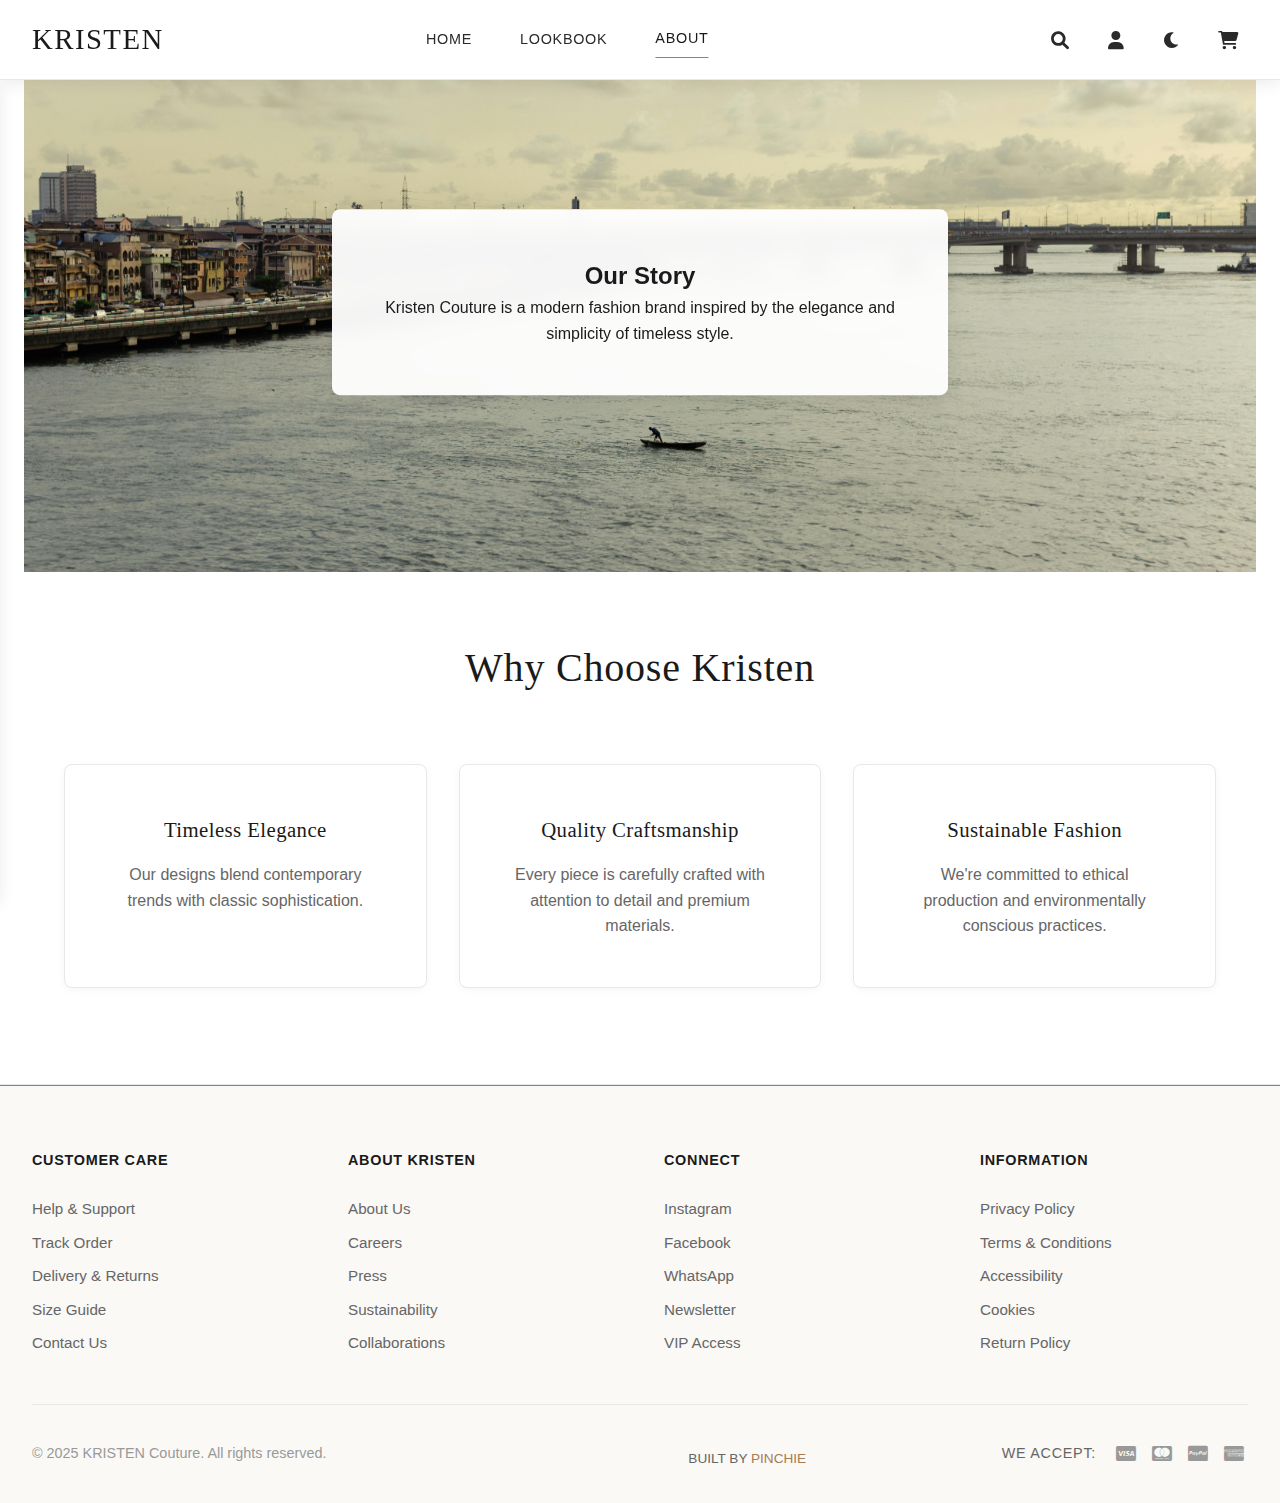
<file: about.html>
<!DOCTYPE html>
<html lang="en">
<head>

  <meta charset="UTF-8" />
  <meta name="viewport" content="width=device-width, initial-scale=1" />
  <meta name="description" content="Discover Kristen Couture - Premium fashion and designer clothing. Shop our latest collection of elegant pieces.">
  <meta name="keywords" content="fashion, couture, clothing, designer">
  <meta property="og:title" content="Kristen Couture | Premium Fashion">
  <meta property="og:description" content="Explore our exclusive collection of designer pieces.">
  <meta property="og:image" content="images/Favicon/HERO.png">
  <title>About - Kristen Couture</title>


  <link rel="stylesheet" href="assets/css/style.css" />
  <link href="https://fonts.googleapis.com/css2?family=Great+Vibes&family=Montserrat:ital,wght@0,300;0,600;1,300&display=swap" rel="stylesheet" />
  <link rel="stylesheet" href="https://cdnjs.cloudflare.com/ajax/libs/font-awesome/6.0.0/css/all.min.css" />
</head>
<body>
  <header class="site-header">
    <div class="header-top">
      <div class="header-container">
        <!-- Left: Mobile Menu & Logo -->
        <div class="header-left">
          <button class="hamburger-menu" aria-label="Menu"><i class="fa fa-bars"></i></button>
          <a href="index.html" class="logo">KRISTEN</a>
        </div>

        <!-- Center: Nav -->
        <nav class="nav-menu">
          <a href="index.html" class="nav-link">HOME</a>
          <a href="shop.html" class="nav-link">LOOKBOOK</a>
          <a href="about.html" class="nav-link active">ABOUT</a>
          <a href="https://kristen-co-couture.myshopify.com/?utm_source=ig&utm_medium=social&utm_content=link_in_bio&fbclid=PAZXh0bgNhZW0CMTEAc3J0YwZhcHBfaWQMMjU2MjgxMDQwNTU4AAGnTAFWIDWtXis4B1eoWTUVSQyJpNinX9MGaI4sxsl6_3Jyenq8BA8UDaoik5U_aem_ZAkHf1nfCRZg3feGDn87eQ" 
             target="_blank" 
             rel="noopener noreferrer" 
             class="nav-link shopify-nav">
            SHOP NOW
          </a>
        </nav>

        <!-- Right: Icons -->
        <div class="header-right">
          <button class="icon-btn search-trigger" aria-label="Search"><i class="fa fa-search"></i></button>
          <a href="index.html" class="icon-btn" aria-label="Account"><i class="fa fa-user"></i></a>
          <a href="cart.html" class="icon-btn cart-trigger" aria-label="Cart">
            <i class="fa fa-shopping-cart"></i>
            <span class="cart-badge">0</span>
          </a>
        </div>
      </div>
    </div>
  </header>

  <!-- Mobile Menu Overlay -->
  <div class="mobile-menu-overlay">
    <ul class="mobile-nav-list">
      <li><a href="index.html" class="mobile-nav-link">Home</a></li>
      <li><a href="shop.html" class="mobile-nav-link">Lookbook</a></li>
      <li><a href="about.html" class="mobile-nav-link">About</a></li>
      <li><a href="https://kristen-co-couture.myshopify.com/?utm_source=ig&utm_medium=social&utm_content=link_in_bio&fbclid=PAZXh0bgNhZW0CMTEAc3J0YwZhcHBfaWQMMjU2MjgxMDQwNTU4AAGnTAFWIDWtXis4B1eoWTUVSQyJpNinX9MGaI4sxsl6_3Jyenq8BA8UDaoik5U_aem_ZAkHf1nfCRZg3feGDn87eQ" 
             target="_blank" 
             rel="noopener noreferrer" 
             class="mobile-nav-link shopify-nav">
        Shop Now <i class="fas fa-external-link-alt"></i>
      </a></li>
    </ul>
  </div>

  <!-- Search Overlay -->
  <div class="search-overlay">
    <div class="search-box">
      <button class="close-search" aria-label="Close Search">&times;</button>
      <input type="text" placeholder="Search products..." />
    </div>
  </div>

  <main>
    <section class="about-banner">
      <img src="images/Lagos.jpg" alt="About Banner" class="about-banner-image" />
      <div class="about-text-overlay">
        <h2>Our Story</h2>
        <p>
          Kristen Couture is a modern fashion brand inspired by the elegance and simplicity of timeless style.
        </p>
      </div>
    </section>

    <!-- Additional About Content -->
    <section class="features">
      <h2 class="section-heading">Why Choose Kristen</h2>
      <div class="features-grid">
        <div class="feature-item">
          <h3>Timeless Elegance</h3>
          <p>Our designs blend contemporary trends with classic sophistication.</p>
        </div>
        <div class="feature-item">
          <h3>Quality Craftsmanship</h3>
          <p>Every piece is carefully crafted with attention to detail and premium materials.</p>
        </div>
        <div class="feature-item">
          <h3>Sustainable Fashion</h3>
          <p>We're committed to ethical production and environmentally conscious practices.</p>
        </div>
      </div>
    </section>
  </main>

  <!-- Scroll to Top Button -->
  <button id="scroll-to-top" class="scroll-btn" aria-label="Scroll to top">
    <i class="fas fa-chevron-up"></i>
  </button>

  <!-- Scroll to Bottom Button -->
  <button id="scroll-to-bottom" class="scroll-btn" aria-label="Scroll to bottom">
    <i class="fas fa-chevron-down"></i>
  </button>

  <footer class="site-footer">
    <div class="footer-content">
      <div class="footer-section">
        <h4 class="footer-title">CUSTOMER CARE</h4>
        <ul class="footer-links">
          <li><a href="#">Help & Support</a></li>
          <li><a href="#">Track Order</a></li>
          <li><a href="#">Delivery & Returns</a></li>
          <li><a href="#">Size Guide</a></li>
          <li><a href="#">Contact Us</a></li>
        </ul>
      </div>

      <div class="footer-section">
        <h4 class="footer-title">ABOUT KRISTEN</h4>
        <ul class="footer-links">
          <li><a href="about.html">About Us</a></li>
          <li><a href="#">Careers</a></li>
          <li><a href="#">Press</a></li>
          <li><a href="#">Sustainability</a></li>
          <li><a href="#">Collaborations</a></li>
        </ul>
      </div>

      <div class="footer-section">
        <h4 class="footer-title">CONNECT</h4>
        <ul class="footer-links">
          <li><a href="https://instagram.com/kristen_rtw_couture" target="_blank" rel="noopener noreferrer">Instagram</a></li>
          <li><a href="https://facebook.com/" target="_blank" rel="noopener noreferrer">Facebook</a></li>
          <li><a href="https://wa.me/" target="_blank" rel="noopener noreferrer">WhatsApp</a></li>
          <li><a href="#">Newsletter</a></li>
          <li><a href="#">VIP Access</a></li>
        </ul>
      </div>

      <div class="footer-section">
        <h4 class="footer-title">INFORMATION</h4>
        <ul class="footer-links">
          <li><a href="#">Privacy Policy</a></li>
          <li><a href="#">Terms & Conditions</a></li>
          <li><a href="#">Accessibility</a></li>
          <li><a href="#">Cookies</a></li>
          <li><a href="#">Return Policy</a></li>
        </ul>
      </div>
    </div>



    <div class="footer-bottom">
      <div class="footer-bottom-left">
        <p class="copyright">© 2025 KRISTEN Couture. All rights reserved.</p>
      </div>
      <div class="footer-bottom-center">
        <div class="developer-credit">
          <span>BUILT BY <a href="https://instagram.com/builtbypinchie" target="_blank" rel="noopener noreferrer">PINCHIE</a></span>
        </div>
      </div>
      <div class="footer-bottom-right">
        <div class="payment-methods">
          <span class="payment-label">We accept:</span>
          <i class="fab fa-cc-visa"></i>
          <i class="fab fa-cc-mastercard"></i>
          <i class="fab fa-cc-paypal"></i>
          <i class="fab fa-cc-amex"></i>
        </div>
      </div>
    </div>
  </footer>



  <script src="assets/js/header.js"></script>
  <script>
    // Scroll functionality
    document.addEventListener('DOMContentLoaded', function() {
      const scrollToTop = document.getElementById('scroll-to-top');
      const scrollToBottom = document.getElementById('scroll-to-bottom');

      if (scrollToTop) {
        scrollToTop.addEventListener('click', function() {
          window.scrollTo({
            top: 0,
            behavior: 'smooth'
          });
        });
      }

      if (scrollToBottom) {
        scrollToBottom.addEventListener('click', function() {
          window.scrollTo({
            top: document.body.scrollHeight,
            behavior: 'smooth'
          });
        });
      }

      // Show/hide scroll buttons based on scroll position
      window.addEventListener('scroll', function() {
        if (window.pageYOffset > 300) {
          scrollToTop.style.display = 'block';
        } else {
          scrollToTop.style.display = 'none';
        }

        if (window.pageYOffset < document.body.scrollHeight - window.innerHeight - 300) {
          scrollToBottom.style.display = 'block';
        } else {
          scrollToBottom.style.display = 'none';
        }
      });
    });
  </script>
</body>
</html>
</file>
<file: assets/css/style.css>
/* --------------------------- RESET & BASE --------------------------- */
* { margin: 0; padding: 0; box-sizing: border-box; }
html, body { height: 100%; }

/* 2025 Luxury Fashion CSS Custom Properties */
:root {
  /* Primary Colors - Luxury Fashion Standard */
  --bg-primary: #FFFFFF;
  --bg-secondary: #FAF9F6;
  --bg-tertiary: #F5F3EF;
  --bg-accent: #e6d5c3;
  
  /* Text Colors */
  --text-primary: #1a1a1a;
  --text-secondary: #2a2a2a;
  --text-muted: #666666;
  --text-light: #999999;
  
  /* Luxury Accent Colors */
  --accent-mocha: #A67C52;
  --accent-rose-gold: #d4af37;
  --accent-emerald: #064e3b;
  --accent-lavender: #e9d5ff;
  
  /* Neutral Colors */
  --border-light: #e8e8e8;
  --border-soft: #d4cfc9;
  --neutral-beige: #e6d5c3;
  --neutral-gray: #c9c5c1;
  --neutral-ivory: #fffff0;
  
  /* Shadows & Effects */
  --shadow-subtle: 0 2px 8px rgba(0,0,0,0.04);
  --shadow-medium: 0 4px 16px rgba(0,0,0,0.08);
  --shadow-hover: 0 8px 24px rgba(0,0,0,0.12);
  

  /* Typography */
  --font-display: "Playfair Display", Georgia, serif;
  --font-cursive: "Great Vibes", cursive;
  --font-body: "Inter", -apple-system, BlinkMacSystemFont, sans-serif;
  --font-nav: "Inter", -apple-system, BlinkMacSystemFont, sans-serif;
  
  /* Spacing */
  --spacing-xs: 0.25rem;
  --spacing-sm: 0.5rem;
  --spacing-md: 1rem;
  --spacing-lg: 1.5rem;
  --spacing-xl: 2rem;
  --spacing-2xl: 3rem;
  --spacing-3xl: 4rem;
  
  /* Transitions */
  --transition-fast: 0.2s ease;
  --transition-normal: 0.3s ease;
  --transition-slow: 0.5s ease;
}

body {
  display: flex;
  flex-direction: column;
  min-height: 100vh;
  font-family: var(--font-body);
  color: var(--text-primary);
  background: var(--bg-primary);
  line-height: 1.6;
  font-weight: 300;
  -webkit-font-smoothing: antialiased;
  -moz-osx-font-smoothing: grayscale;
  margin: 0;
  padding: 0;
}





main { 
  flex: 1 0 auto; 
  width: 100%;
  max-width: 1400px;
  margin: 0 auto;
  padding: var(--spacing-xl) var(--spacing-lg);
}

/* Force full width on mobile to eliminate white border */
@media (max-width: 768px) {
  main {
    max-width: 100%;
    margin: 0;
  }
}





/* Main padding - eliminate all padding on mobile to fix white border */
@media (max-width: 768px) {
  main {
    padding: 0;
  }
}

@media (max-width: 480px) {
  main {
    padding: 0;
  }
}


/* --------------------------- SITE HEADER / NAV (2025 LUXURY) --------------------------- */

.site-header {
  position: fixed;
  top: 0;
  left: 0;
  right: 0;
  z-index: 1000;
  background: var(--bg-primary);
  border-bottom: 1px solid var(--border-light);
  box-shadow: var(--shadow-subtle);
  height: 80px;
  display: flex;
  align-items: center;
  transition: all var(--transition-normal);
}

.site-header:hover {
  box-shadow: var(--shadow-medium);
}


.header-top {
  width: 100%;
  display: flex;
  align-items: center;
  height: 100%;
}

.header-container {
  display: flex;
  justify-content: space-between;
  align-items: center;
  width: 100%;
  max-width: 1400px;
  margin: 0 auto;
  padding: 0 var(--spacing-xl);
}


/* Header Left: Logo */
.header-left {
  display: flex;
  align-items: center;
  gap: var(--spacing-lg);
  flex: 0 0 200px;
}

.logo {
  font-family: var(--font-display);
  font-weight: 400;
  font-size: 1.8rem;
  letter-spacing: 0.05em;
  color: var(--text-primary);
  text-decoration: none;
  text-transform: uppercase;
  transition: all var(--transition-normal);
  white-space: nowrap;
}

.logo:hover {
  color: var(--accent-mocha);
  transform: translateY(-1px);
}



/* Header Center: Navigation */
.nav-menu {
  display: flex;
  gap: var(--spacing-2xl);
  list-style: none;
  margin: 0;
  padding: 0;
  flex: 1;
  justify-content: center;
}

@media (max-width: 900px) {
  .nav-menu {
    display: none;
  }
}

.nav-link {
  text-decoration: none;
  color: var(--text-secondary);
  font-weight: 400;
  font-size: 0.9rem;
  letter-spacing: 0.05em;
  text-transform: uppercase;
  transition: all var(--transition-normal);
  position: relative;
  padding: var(--spacing-sm) 0;
  font-family: var(--font-nav);
}

.nav-link::after {
  content: '';
  position: absolute;
  bottom: 0;
  left: 50%;
  width: 0;
  height: 1px;
  background: var(--accent-mocha);
  transform: translateX(-50%);
  transition: width var(--transition-normal);
}

.nav-link:hover,
.nav-link.active {
  color: var(--text-primary);
  transform: translateY(-1px);
}

.nav-link:hover::after,
.nav-link.active::after {
  width: 100%;
}



/* Header Right: Icons */
.header-right {
  display: flex;
  gap: var(--spacing-md);
  align-items: center;
  justify-content: flex-end;
  flex: 0 0 200px;
}

.icon-btn {
  background: transparent;
  border: none;
  cursor: pointer;
  font-size: 18px;
  color: var(--text-secondary);
  position: relative;
  padding: var(--spacing-sm);
  transition: all var(--transition-normal);
  text-decoration: none;
  display: flex;
  align-items: center;
  justify-content: center;
  width: 40px;
  height: 40px;
}

.icon-btn:hover {
  color: var(--accent-mocha);
  transform: translateY(-1px);
}

.cart-badge {
  position: absolute;
  top: 2px;
  right: 2px;
  background: var(--accent-emerald);
  color: var(--bg-primary);
  font-size: 10px;
  font-weight: 600;
  width: 16px;
  height: 16px;
  display: flex;
  align-items: center;
  justify-content: center;
  border-radius: 50%;
  border: 2px solid var(--bg-primary);
}



/* Hamburger menu */
.hamburger-menu {
  display: none;
  background: transparent;
  border: none;
  font-size: 1.2rem;
  cursor: pointer;
  color: var(--text-secondary);
  padding: var(--spacing-sm);
  transition: all var(--transition-normal);
}

.hamburger-menu:hover {
  color: var(--accent-mocha);
  transform: translateY(-1px);
}

/* Search overlay */
.search-overlay {
  position: fixed;
  top: 80px;
  right: var(--spacing-lg);
  width: 320px;
  background: var(--bg-primary);
  border: 1px solid var(--border-light);
  box-shadow: var(--shadow-medium);
  display: none;
  justify-content: center;
  align-items: center;
  z-index: 2000;
  opacity: 0;
  transition: all var(--transition-normal);
  border-radius: 8px;
  padding: var(--spacing-lg);
}

.search-overlay.active {
  display: flex;
  opacity: 1;
  transform: translateY(0);
}

.search-box {
  background: transparent;
  padding: 0;
  display: flex;
  flex-direction: column;
  gap: var(--spacing-md);
  width: 100%;
  align-items: center;
  position: relative;
}

.search-box input {
  width: 100%;
  padding: var(--spacing-md);
  border: 1px solid var(--border-light);
  background: var(--bg-secondary);
  font-size: 1rem;
  text-align: left;
  font-weight: 300;
  color: var(--text-primary);
  border-radius: 4px;
  transition: all var(--transition-normal);
}

.search-box input:focus {
  outline: none;
  border-color: var(--accent-mocha);
  box-shadow: 0 0 0 2px rgba(166, 124, 82, 0.1);
}

.search-box input::placeholder {
  color: var(--text-light);
}

.search-box .close-search {
  background: transparent;
  border: none;
  font-size: 1.2rem;
  cursor: pointer;
  color: var(--text-muted);
  position: absolute;
  top: -8px;
  right: -8px;
  width: 32px;
  height: 32px;
  border-radius: 50%;
  display: flex;
  align-items: center;
  justify-content: center;
  transition: all var(--transition-normal);
}

.search-box .close-search:hover {
  background: var(--bg-tertiary);
  color: var(--text-primary);
  transform: rotate(90deg) scale(1.1);
}




/* Mobile Menu Overlay */
.mobile-menu-overlay {
  position: fixed;
  top: 80px;
  left: 0;
  width: 280px;
  height: calc(100vh - 80px);
  background: var(--bg-primary);
  border-right: 1px solid var(--border-light);
  z-index: 999;
  transform: translateX(-280px);
  transition: all var(--transition-normal);
  padding: var(--spacing-xl);
  overflow-y: auto;
  box-shadow: var(--shadow-medium);
}

/* Ensure mobile menu doesn't create white border */
@media (max-width: 768px) {
  .mobile-menu-overlay {
    width: 280px;
    transform: translateX(-280px);
  }
}

.mobile-menu-overlay.active {
  transform: translateX(0);
}

.mobile-nav-list {
  display: flex;
  flex-direction: column;
  gap: var(--spacing-lg);
  list-style: none;
  text-align: left;
}

.mobile-nav-link {
  font-size: 1rem;
  color: var(--text-secondary);
  text-decoration: none;
  font-weight: 400;
  font-family: var(--font-nav);
  padding: var(--spacing-md) 0;
  transition: all var(--transition-normal);
  display: block;
  letter-spacing: 0.05em;
  text-transform: uppercase;
  position: relative;
}

.mobile-nav-link::after {
  content: '';
  position: absolute;
  bottom: 0;
  left: 0;
  width: 0;
  height: 1px;
  background: var(--accent-mocha);
  transition: width var(--transition-normal);
}

.mobile-nav-link:hover {
  color: var(--text-primary);
  transform: translateX(4px);
}

.mobile-nav-link:hover::after {
  width: 100%;
}



/* --------------------------- HERO (2025 LUXURY) --------------------------- */
.hero {
  position: relative;
  width: 100%;
  height: 85vh;
  overflow: hidden;
  display: block;
}

.hero-image {
  position: absolute;
  inset: 0;
  width: 100%;
  height: 100%;
  object-fit: cover;
  display: block;
}

.hero-overlay {
  position: absolute;
  top: 50%;
  left: 50%;
  transform: translate(-50%, -50%);
  z-index: 2;
  display: flex;
  flex-direction: column;
  align-items: center;
  gap: var(--spacing-xl);
  text-align: center;
  color: var(--text-primary);
  padding: var(--spacing-2xl);
  width: min(90%, 600px);
  background: rgba(255, 255, 255, 0.95);
  backdrop-filter: blur(10px);
  -webkit-backdrop-filter: blur(10px);
  border-radius: 8px;
  box-shadow: var(--shadow-medium);
  transition: all var(--transition-slow);
}

.hero-overlay:hover {
  transform: translate(-50%, -50%) scale(1.02);
  box-shadow: var(--shadow-hover);
}




.hero-title {
  font-family: var(--font-cursive);
  font-size: clamp(36px, 6vw, 80px);
  margin: 0;
  line-height: 1;
  font-weight: 400;
  color: var(--text-primary);
  letter-spacing: 0.02em;
  white-space: nowrap;
  text-align: center;
}

/* Ensure hero title stays on one line on mobile */
@media (max-width: 480px) {
  .hero-title {
    font-size: clamp(32px, 8vw, 48px);
    letter-spacing: 0.01em;
  }
}

.cta-button {
  display: inline-flex;
  align-items: center;
  gap: var(--spacing-sm);
  padding: var(--spacing-md) var(--spacing-2xl);
  background: var(--accent-mocha);
  color: var(--bg-primary);
  text-decoration: none;
  font-weight: 600;
  font-family: var(--font-nav);
  letter-spacing: 0.05em;
  text-transform: uppercase;
  border-radius: 4px;
  border: none;
  transition: all var(--transition-normal);
  position: relative;
}

.cta-button:hover {
  background: var(--text-primary);
  color: var(--bg-primary);
  transform: translateY(-2px);
  box-shadow: var(--shadow-hover);
}



/* --------------------------- ABOUT BANNER (2025 LUXURY) --------------------------- */
.about-banner {
  position: relative;
  width: 100%;
  height: 60vh;
  overflow: hidden;
}

.about-banner-image {
  width: 100%;
  height: 100%;
  object-fit: cover;
  display: block;
}

.about-text-overlay {
  position: absolute;
  top: 50%;
  left: 50%;
  transform: translate(-50%, -50%);
  color: var(--text-primary);
  text-align: center;
  max-width: 70%;
  padding: var(--spacing-2xl);
  background: rgba(255, 255, 255, 0.95);
  backdrop-filter: blur(10px);
  -webkit-backdrop-filter: blur(10px);
  border-radius: 8px;
  box-shadow: var(--shadow-medium);
  transition: all var(--transition-normal);
}

.about-text-overlay:hover {
  transform: translate(-50%, -50%) scale(1.02);
  box-shadow: var(--shadow-hover);
}



/* --------------------------- FEATURES (2025 LUXURY) --------------------------- */
.features {
  max-width: 1200px;
  margin: var(--spacing-3xl) auto;
  padding: 0 var(--spacing-lg);
}

.section-heading {
  text-align: center;
  font-size: 2.5rem;
  margin-bottom: var(--spacing-3xl);
  font-weight: 400;
  font-family: var(--font-display);
  color: var(--text-primary);
  letter-spacing: 0.02em;
}

.features-grid {
  display: grid;
  grid-template-columns: repeat(auto-fit, minmax(280px, 1fr));
  gap: var(--spacing-xl);
}

.feature-item {
  padding: var(--spacing-2xl);
  border: 1px solid var(--border-light);
  border-radius: 8px;
  background: var(--bg-primary);
  text-align: center;
  box-shadow: var(--shadow-subtle);
  transition: all var(--transition-normal);
  position: relative;
}

.feature-item:hover {
  transform: translateY(-4px);
  box-shadow: var(--shadow-medium);
  border-color: var(--accent-mocha);
}

.feature-item h3 { 
  margin-bottom: var(--spacing-md); 
  color: var(--text-primary);
  font-family: var(--font-display);
  font-size: 1.3rem;
  font-weight: 400;
  letter-spacing: 0.02em;
}

.feature-item p { 
  color: var(--text-muted); 
  font-size: 1rem;
  line-height: 1.6;
  font-weight: 300;
}


/* --------------------------- CART SIDEBAR (2025 LUXURY) --------------------------- */
.cart-sidebar {
  position: fixed;
  top: 84px;
  right: -400px;
  width: 380px;
  max-height: calc(100vh - 100px);
  background: var(--glass-bg);
  backdrop-filter: blur(20px);
  -webkit-backdrop-filter: blur(20px);
  border: 1px solid var(--glass-border);
  border-radius: 0 0 0 16px;
  box-shadow: var(--glass-shadow);
  z-index: 2200;
  transition: all var(--transition-normal);
  display: flex;
  flex-direction: column;
  overflow: hidden;
}

.cart-sidebar.open { 
  right: 4px; 
}


.cart-header {
  padding: 1.5rem;
  border-bottom: 1px solid var(--glass-border);
  display: flex;
  justify-content: space-between;
  align-items: center;
  background: var(--bg-secondary);
}

.cart-header h3 {
  margin: 0;
  font-size: 1.4rem;
  font-weight: 700;
  font-family: var(--font-display);
  color: var(--accent-champagne);
  letter-spacing: 0.1em;
  text-transform: uppercase;
}

.close-cart-btn {
  background: var(--glass-bg);
  backdrop-filter: blur(10px);
  border: 1px solid var(--glass-border);
  font-size: 1.4rem;
  cursor: pointer;
  color: var(--text-secondary);
  padding: 8px;
  width: 36px;
  height: 36px;
  display: flex;
  align-items: center;
  justify-content: center;
  border-radius: 8px;
  transition: all var(--transition-normal);
}

.close-cart-btn:hover {
  background: var(--accent-emerald-light);
  color: var(--bg-primary);
  transform: scale(1.1);
}


.cart-items {
  flex: 1;
  overflow-y: auto;
  padding: 1.5rem;
  background: var(--bg-primary);
}

.empty-cart {
  text-align: center;
  color: var(--text-muted);
  font-style: italic;
  margin-top: 3rem;
  font-size: 1.1rem;
  font-weight: 300;
}

.cart-item {
  display: flex;
  align-items: center;
  padding: 1.5rem 0;
  border-bottom: 1px solid var(--glass-border);
  position: relative;
  background: var(--glass-bg);
  margin-bottom: 1rem;
  border-radius: 12px;
  padding: 1.5rem;
  transition: all var(--transition-normal);
}

.cart-item:last-child {
  border-bottom: none;
}

.cart-item:hover {
  background: var(--bg-secondary);
  transform: translateX(4px);
}

.cart-item-img {
  width: 70px;
  height: 70px;
  object-fit: cover;
  border-radius: 8px;
  margin-right: 1rem;
  border: 2px solid var(--accent-champagne);
}

.cart-item-details {
  flex: 1;
}

.cart-item-name {
  margin: 0 0 0.8rem 0;
  font-size: 1rem;
  font-weight: 600;
  color: var(--text-primary);
  font-family: var(--font-display);
}

.cart-item-price {
  margin: 0 0 1rem 0;
  font-size: 1rem;
  color: var(--accent-champagne);
  font-weight: 700;
  font-family: var(--font-display);
}

.cart-item-quantity {
  display: flex;
  align-items: center;
  gap: 0.8rem;
}

.quantity-btn {
  width: 32px;
  height: 32px;
  border: 1px solid var(--glass-border);
  background: var(--glass-bg);
  backdrop-filter: blur(10px);
  cursor: pointer;
  display: flex;
  align-items: center;
  justify-content: center;
  font-size: 0.9rem;
  font-weight: 600;
  color: var(--text-secondary);
  border-radius: 6px;
  transition: all var(--transition-normal);
}

.quantity-btn:hover {
  background: var(--accent-champagne);
  color: var(--bg-primary);
  transform: scale(1.1);
}

.quantity {
  min-width: 40px;
  text-align: center;
  font-size: 1rem;
  font-weight: 700;
  color: var(--text-primary);
  font-family: var(--font-display);
}

.remove-item-btn {
  position: absolute;
  top: 1rem;
  right: 1rem;
  background: var(--glass-bg);
  backdrop-filter: blur(10px);
  border: 1px solid var(--glass-border);
  font-size: 1rem;
  cursor: pointer;
  color: var(--text-muted);
  padding: 6px;
  width: 28px;
  height: 28px;
  display: flex;
  align-items: center;
  justify-content: center;
  border-radius: 50%;
  transition: all var(--transition-normal);
}

.remove-item-btn:hover {
  background: var(--accent-emerald-light);
  color: var(--bg-primary);
  transform: scale(1.1) rotate(90deg);
}


.cart-footer {
  padding: 2rem;
  border-top: 1px solid var(--glass-border);
  background: var(--bg-secondary);
  border-radius: 0 0 0 16px;
}

.cart-total {
  display: flex;
  justify-content: space-between;
  align-items: center;
  font-weight: 700;
  margin-bottom: 1.5rem;
  font-size: 1.3rem;
  color: var(--text-primary);
  font-family: var(--font-display);
}

.cart-total span {
  color: var(--text-secondary);
  text-transform: uppercase;
  letter-spacing: 0.05em;
}

.cart-total strong {
  color: var(--accent-champagne);
  font-family: var(--font-display);
}

.checkout-btn {
  width: 100%;
  padding: 1.2rem;
  background: var(--glass-bg);
  backdrop-filter: blur(10px);
  color: var(--text-primary);
  border: 2px solid var(--accent-champagne);
  border-radius: 12px;
  cursor: pointer;
  font-weight: 700;
  font-size: 1.1rem;
  font-family: var(--font-display);
  letter-spacing: 0.1em;
  text-transform: uppercase;
  transition: all var(--transition-normal);
  position: relative;
  overflow: hidden;
}

.checkout-btn::before {
  content: '';
  position: absolute;
  top: 0;
  left: -100%;
  width: 100%;
  height: 100%;
  background: var(--accent-champagne);
  transition: left var(--transition-normal);
  z-index: -1;
}

.checkout-btn:hover {
  color: var(--bg-primary);
  transform: translateY(-2px);
  box-shadow: 0 12px 32px rgba(212, 175, 55, 0.4);
}

.checkout-btn:hover::before {
  left: 0;
}

/* Cart Notification */
.cart-notification {
  position: fixed;
  top: 100px;
  right: 20px;
  background: #4CAF50;
  color: #fff;
  padding: 1rem 1.5rem;
  border-radius: 6px;
  box-shadow: 0 4px 12px rgba(0,0,0,0.15);
  z-index: 3000;
  transform: translateX(400px);
  transition: transform 0.3s ease;
}

.cart-notification.show {
  transform: translateX(0);
}

.notification-content {
  display: flex;
  align-items: center;
  gap: 0.5rem;
}

.notification-content i {
  font-size: 1.2rem;
}


/* --------------------------- FOOTER (2025 LUXURY) --------------------------- */

.site-footer {
  width: 100%;
  flex-shrink: 0;
  background: var(--bg-secondary);
  border-top: 1px solid var(--border-light);
  margin-top: auto;
  padding: var(--spacing-3xl) var(--spacing-xl) var(--spacing-xl);
  position: relative;
}

.site-footer::before {
  content: '';
  position: absolute;
  top: 0;
  left: 0;
  right: 0;
  height: 1px;
  background: var(--accent-mocha);
}

.footer-content {
  max-width: 1400px;
  margin: 0 auto;
  display: grid;
  grid-template-columns: repeat(auto-fit, minmax(240px, 1fr));
  gap: var(--spacing-2xl);
  margin-bottom: var(--spacing-2xl);
}

.footer-section {
  display: flex;
  flex-direction: column;
}

.footer-title {
  font-size: 0.9rem;
  font-weight: 600;
  letter-spacing: 0.05em;
  text-transform: uppercase;
  color: var(--text-primary);
  margin-bottom: var(--spacing-lg);
  text-align: left;
  font-family: var(--font-nav);
}

.footer-links {
  list-style: none;
  display: flex;
  flex-direction: column;
  gap: var(--spacing-sm);
}

.footer-links a {
  color: var(--text-muted);
  text-decoration: none;
  font-size: 0.95rem;
  font-weight: 300;
  transition: all var(--transition-normal);
  padding: var(--spacing-xs) 0;
  position: relative;
}

.footer-links a::after {
  content: '';
  position: absolute;
  left: 0;
  bottom: 0;
  width: 0;
  height: 1px;
  background: var(--accent-mocha);
  transition: width var(--transition-normal);
}

.footer-links a:hover {
  color: var(--text-primary);
  transform: translateX(4px);
}

.footer-links a:hover::after {
  width: 100%;
}


.footer-bottom {
  max-width: 1400px;
  margin: 0 auto;
  display: flex;
  justify-content: space-between;
  align-items: center;
  padding-top: var(--spacing-xl);
  border-top: 1px solid var(--border-light);
  flex-wrap: wrap;
  gap: var(--spacing-lg);
}

.footer-bottom-left {
  flex: 1;
  min-width: 240px;
}

.copyright {
  color: var(--text-light);
  font-size: 0.9rem;
  margin: 0;
  font-weight: 300;
  font-family: var(--font-body);
}


.footer-bottom-right {
  display: flex;
  align-items: center;
  gap: var(--spacing-lg);
  flex-wrap: wrap;
}

.footer-bottom-center {
  flex: 1;
  display: flex;
  justify-content: center;
  align-items: center;
}

.payment-methods {
  display: flex;
  align-items: center;
  gap: var(--spacing-sm);
  font-size: 1.1rem;
}

.payment-label {
  font-size: 0.9rem;
  color: var(--text-muted);
  font-weight: 400;
  margin-right: var(--spacing-sm);
  text-transform: uppercase;
  letter-spacing: 0.05em;
  font-family: var(--font-nav);
}

.payment-methods i {
  color: var(--text-light);
  transition: all var(--transition-normal);
  padding: var(--spacing-xs);
}


.payment-methods i:hover {
  color: var(--accent-mocha);
  transform: translateY(-1px) scale(1.1);
}

.developer-credit {
  text-align: center;
  margin-top: var(--spacing-sm);
}

.developer-credit span {
  font-size: 0.85rem;
  color: var(--text-muted);
  font-weight: 300;
  font-family: var(--font-body);
}

.developer-credit a {
  color: var(--accent-mocha);
  text-decoration: none;
  font-weight: 400;
  transition: all var(--transition-normal);
}

.developer-credit a:hover {
  color: var(--text-primary);
  text-decoration: underline;
}


/* --------------------------- SHOPIFY INTEGRATION (2025 LUXURY) --------------------------- */

.shopify-banner {
  background: var(--rose-gold);
  color: var(--bg-primary);
  text-align: center;
  padding: 3rem 2rem;
  margin-bottom: 2rem;
  border-radius: 16px;
  box-shadow: var(--glass-shadow);
  border: 1px solid var(--glass-border);
  backdrop-filter: blur(20px);
  -webkit-backdrop-filter: blur(20px);
  position: relative;
  overflow: hidden;
}

.shopify-banner::before {
  content: '';
  position: absolute;
  top: 0;
  left: 0;
  right: 0;
  bottom: 0;
  background: var(--chrome-light);
  z-index: -1;
}

.banner-content h2 {
  font-size: 2.4rem;
  margin-bottom: 1rem;
  font-weight: 700;
  font-family: var(--font-display);
  letter-spacing: 0.1em;
  text-transform: uppercase;
}

.banner-content p {
  font-size: 1.1rem;
  margin-bottom: 2rem;
  opacity: 0.9;
  font-weight: 300;
  line-height: 1.6;
}

.shopify-cta-btn {
  display: inline-flex;
  align-items: center;
  gap: 0.8rem;
  background: var(--glass-bg);
  backdrop-filter: blur(10px);
  color: var(--text-primary);
  text-decoration: none;
  padding: 1.2rem 2.5rem;
  border-radius: 12px;
  font-weight: 700;
  font-size: 1.1rem;
  font-family: var(--font-display);
  letter-spacing: 0.1em;
  text-transform: uppercase;
  border: 2px solid var(--bg-primary);
  transition: all var(--transition-normal);
  position: relative;
  overflow: hidden;
}

.shopify-cta-btn::before {
  content: '';
  position: absolute;
  top: 0;
  left: -100%;
  width: 100%;
  height: 100%;
  background: var(--bg-primary);
  transition: left var(--transition-normal);
  z-index: -1;
}

.shopify-cta-btn:hover {
  transform: translateY(-3px);
  box-shadow: 0 12px 32px rgba(0, 0, 0, 0.3);
}

.shopify-cta-btn:hover::before {
  left: 0;
}

.shopify-nav {
  position: relative;
  background: var(--rose-gold);
  background-clip: text;
  -webkit-background-clip: text;
  -webkit-text-fill-color: transparent;
  font-weight: 700;
  font-family: var(--font-display);
  letter-spacing: 0.1em;
  text-transform: uppercase;
}

.shopify-nav:hover {
  background: var(--chrome-light);
  background-clip: text;
  -webkit-background-clip: text;
  -webkit-text-fill-color: transparent;
}

.shop-now-btn {
  display: inline-flex;
  align-items: center;
  gap: 0.5rem;
  background: var(--accent-emerald-light);
  color: var(--bg-primary);
  text-decoration: none;
  padding: 1rem 1.5rem;
  border-radius: 12px;
  font-weight: 700;
  font-size: 0.95rem;
  font-family: var(--font-display);
  letter-spacing: 0.1em;
  text-transform: uppercase;
  border: none;
  cursor: pointer;
  transition: all var(--transition-normal);
  position: relative;
  overflow: hidden;
}

.shop-now-btn::before {
  content: '';
  position: absolute;
  top: 0;
  left: -100%;
  width: 100%;
  height: 100%;
  background: var(--accent-emerald);
  transition: left var(--transition-normal);
  z-index: -1;
}

.shop-now-btn:hover {
  transform: translateY(-2px);
  box-shadow: 0 8px 24px rgba(16, 185, 129, 0.4);
  color: var(--text-primary);
  text-decoration: none;
}

.shop-now-btn:hover::before {
  left: 0;
}

.mobile-nav-link .fa-external-link-alt {
  font-size: 0.8rem;
  margin-left: 0.5rem;
  opacity: 0.7;
}


/* --------------------------- SCROLL BUTTONS (2025 LUXURY) --------------------------- */
.scroll-btn {
  position: fixed;
  bottom: 30px;
  right: 30px;
  width: 56px;
  height: 56px;
  background: var(--glass-bg);
  backdrop-filter: blur(20px);
  -webkit-backdrop-filter: blur(20px);
  border: 1px solid var(--glass-border);
  color: var(--text-secondary);
  border-radius: 50%;
  cursor: pointer;
  display: none;
  align-items: center;
  justify-content: center;
  font-size: 20px;
  box-shadow: var(--glass-shadow);
  transition: all var(--transition-normal);
  z-index: 1000;
  opacity: 0;
}

.scroll-btn:hover {
  background: var(--accent-champagne);
  color: var(--bg-primary);
  transform: translateY(-3px) scale(1.05);
  box-shadow: 0 12px 32px rgba(212, 175, 55, 0.4);
}

.scroll-btn i {
  pointer-events: none;
}

#scroll-to-top {
  bottom: 100px;
}

#scroll-to-bottom {
  bottom: 30px;
}

.scroll-btn.show {
  display: flex;
  opacity: 1;
}

.scroll-to-top {
  position: fixed;
  bottom: 30px;
  right: 30px;
  width: 56px;
  height: 56px;
  background: var(--glass-bg);
  backdrop-filter: blur(20px);
  -webkit-backdrop-filter: blur(20px);
  border: 1px solid var(--glass-border);
  color: var(--text-secondary);
  border-radius: 50%;
  cursor: pointer;
  display: none;
  opacity: 0;
  transition: all var(--transition-normal);
  z-index: 1000;
  box-shadow: var(--glass-shadow);
}

.scroll-to-top:hover {
  background: var(--accent-champagne);
  color: var(--bg-primary);
  transform: translateY(-3px) scale(1.05);
  box-shadow: 0 12px 32px rgba(212, 175, 55, 0.4);
}

.scroll-to-top i {
  font-size: 20px;
}




/* --------------------------- SHOP CONTROLS (2025 LUXURY) --------------------------- */
/* Note: Shop controls are primarily styled in shop.css */
/* Additional luxury enhancements can be added here if needed */


/* Force mobile layout for products grid - 2 columns on mobile */
@media (max-width: 600px) {
  .products-grid {
    display: grid !important;
    grid-template-columns: repeat(2, 1fr) !important;
    gap: 8px !important;
    padding: 0 !important;
    justify-content: stretch !important;
  }

  .product-card {
    width: 100% !important;
    min-width: auto !important;
    max-width: none !important;
  }
}


/* --------------------------- RESPONSIVE --------------------------- */
@media (max-width: 900px) {
  .nav-menu {
    display: none;
  }

  .hamburger-menu {
    display: block;
    margin-right: 1rem;
    padding: 8px;
    border-radius: 4px;
    transition: all var(--transition-normal);
  }

  .hamburger-menu:hover {
    background: var(--bg-tertiary);
  }
  
  .header-left {
    flex: 1;
    min-width: 0;
  }

  .header-container {
    padding: 0 1rem;
    gap: 1rem;
  }

  .header-right {
    gap: 15px;
    flex: 0 0 auto;
  }
  

  .logo {
    font-size: 1.2rem;
    letter-spacing: 0.12rem;
  }

  .icon-btn {
    width: 36px;
    height: 36px;
    font-size: 16px;
  }

  .hero {
    height: 70vh;
  }

  .hero-overlay {
    width: 92%;
    gap: .6rem;
  }

  .hero-title {
    font-size: clamp(28px, 8vw, 48px);
  }


  body {
    margin: 0;
    padding-top: 80px;
  }

  .site-header {
    top: 0;
    left: 0;
    right: 0;
    height: 72px; /* Slightly smaller on mobile */
  }

  .shopify-banner {
    padding: 2rem 1rem;
  }

  .banner-content h2 {
    font-size: 1.8rem;
  }

  .banner-content p {
    font-size: 1rem;
  }


  /* Enhanced mobile menu overlay */
  .mobile-menu-overlay {
    top: 72px;
    height: calc(100vh - 72px);
    padding: var(--spacing-lg);
    width: 280px;
    transform: translateX(-280px);
  }

  /* Mobile search overlay */
  .search-overlay {
    top: 72px;
    right: var(--spacing-sm);
    left: var(--spacing-sm);
    width: auto;
    max-width: none;
  }
}

@media (max-width: 768px) {
  .hero { 
    height: 60vh; 
  }

  .about-text-overlay { 
    max-width: 90%; 
    padding: 0 1rem; 
  }

  .features-grid { 
    grid-template-columns: 1fr; 
  }

  .cart-sidebar { 
    width: 100%; 
    right: -100%; 
  }

  .cart-sidebar.open { 
    right: 4px; 
  }

  .shop-controls {
    flex-direction: column;
    align-items: stretch;
  }

  .controls-left {
    max-width: 100%;
  }

  #shop-search {
    max-width: 100%;
  }

  .controls-right {
    justify-content: space-between;
    margin-top: 1rem;
  }

  .scroll-to-top {
    width: 45px;
    height: 45px;
    bottom: 20px;
    right: 20px;
  }

  .shopify-banner {
    padding: 2rem 1rem;
  }

  .banner-content h2 {
    font-size: 1.6rem;
  }

  .shopify-cta-btn {
    padding: 0.8rem 1.5rem;
    font-size: 1rem;
  }

  .footer-content {
    grid-template-columns: repeat(2, 1fr);
    gap: 1.5rem;
  }
  
  .footer-bottom {
    flex-direction: column;
    align-items: flex-start;
  }
  
  .footer-bottom-right {
    width: 100%;
  }
}


@media (max-width: 480px) {
  .header-container {
    padding: 0 0.5rem;
    gap: 0.5rem;
  }

  .header-right {
    gap: 8px;
  }

  .icon-btn {
    width: 32px;
    height: 32px;
    font-size: 14px;
    padding: 4px;
  }


  .logo {
    font-size: 0.9rem;
    letter-spacing: 0.06rem;
  }

  .hamburger-menu {
    padding: 6px;
    font-size: 1rem;
  }

  .cart-badge {
    width: 14px;
    height: 14px;
    font-size: 8px;
    top: 1px;
    right: 1px;
  }


  .site-header {
    height: 68px;
    top: 0;
    left: 0;
    right: 0;
  }


  .mobile-menu-overlay {
    top: 68px;
    height: calc(100vh - 68px);
    width: 280px;
    left: 0;
    border-radius: 0;
    transform: translateX(-280px);
  }

  .search-overlay {
    top: 68px;
    right: var(--spacing-xs);
    left: var(--spacing-xs);
  }

  .hero-title {
    font-size: clamp(24px, 7vw, 36px);
  }

  .cta-button {
    padding: 0.8rem 1.5rem;
    font-size: 0.9rem;
  }

  .footer-content {
    grid-template-columns: 1fr;
  }
}


/* CRITICAL: Force mobile 2-column layout for products grid */
@media screen and (max-width: 600px) {
  #products-grid {
    display: grid !important;
    grid-template-columns: repeat(2, 1fr) !important;
    gap: 8px !important;
    padding: 0 !important;
    justify-content: stretch !important;
  }

  #products-grid .product-card {
    width: 100% !important;
    min-width: auto !important;
    max-width: none !important;
    margin: 0 !important;
  }
}
</file>
